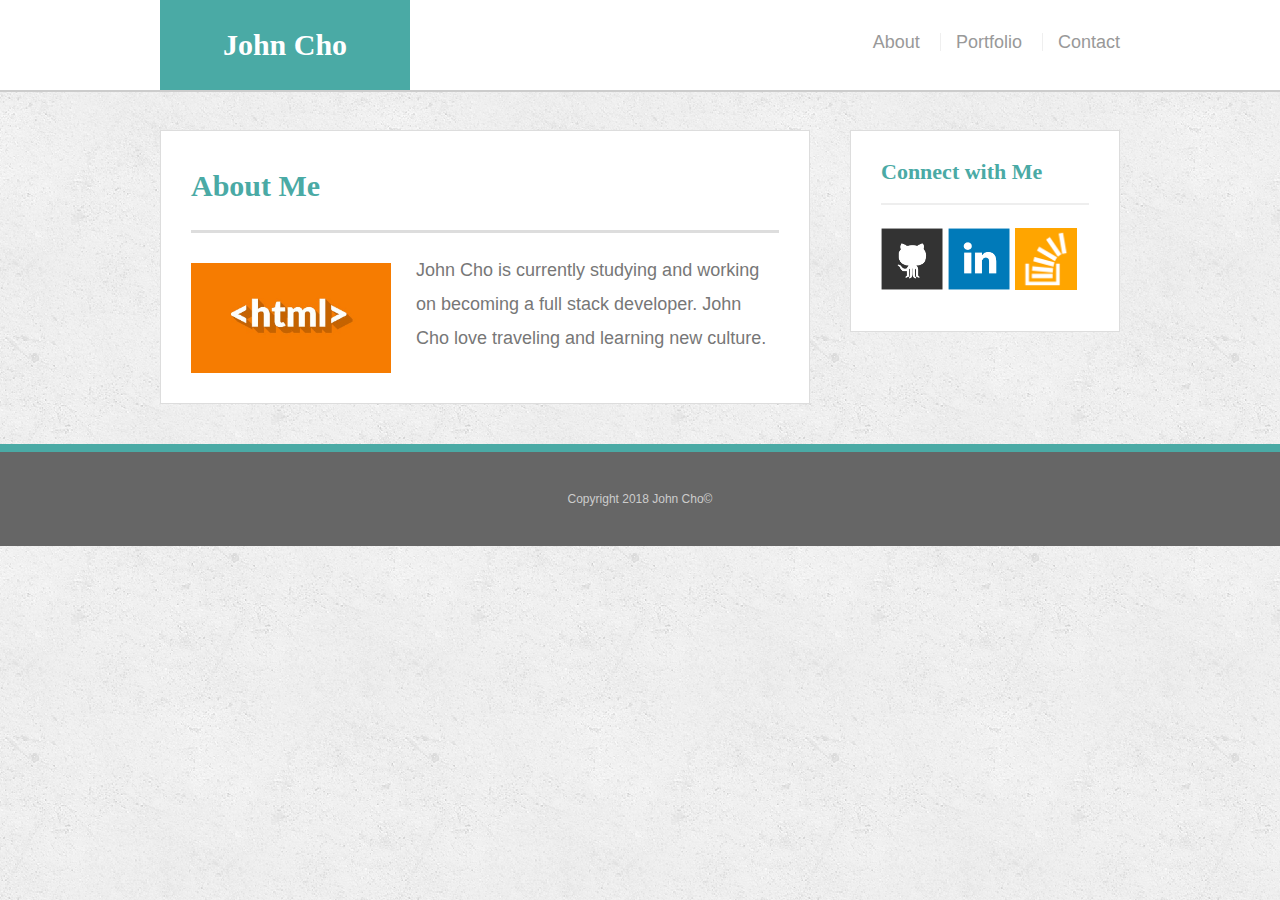
<file: index.html>
<!doctype html>
<html lang="en-us">

<head>
  <meta charset="UTF-8">
  <title>About | John Cho | Responsive Portfolio</title>
  <link rel="stylesheet" type="text/css" href="assets/css/reset.css">
  <link rel="stylesheet" type="text/css" href="assets/css/stylemedia.css">
</head>

<body>

  <header id="masthead">
    <div class="container">
      <a href="index.html" id="logo">John Cho</a>
      <nav>
        <a href="index.html">About</a>
        <a href="portfolio.html">Portfolio</a>
        <a href="contact.html">Contact</a>
      </nav>
    </div>
  </header>

  <div id="main-container" class="container">
    <section class="main-section">
      <h1>About Me</h1>

      <img src="assets/images/html.jpg" class="auth-image" alt="John Cho">

      <p>John Cho is currently studying and working on becoming a full stack developer. John Cho love traveling and learning new culture.</p>
    </section>

    <section class="sidebar">
      <div id="connect">
        <h2>Connect with Me</h2>

        <a href="#"><img src="assets/images/github-128.png" class="social" alt="GitHub" /></a>
        <a href="#"><img src="assets/images/linkedin-128.png" class="social" alt="LinkedIn" /></a>
        <a href="#"><img src="assets/images/stackoverflow-128.png" class="social" alt="Stack Overflow" /></a>
      </div>
    </section>
  </div>

  <footer>
    <div class="container">
      Copyright 2018 John Cho&copy; 
    </div>
  </footer>
</body>

</html>
</file>
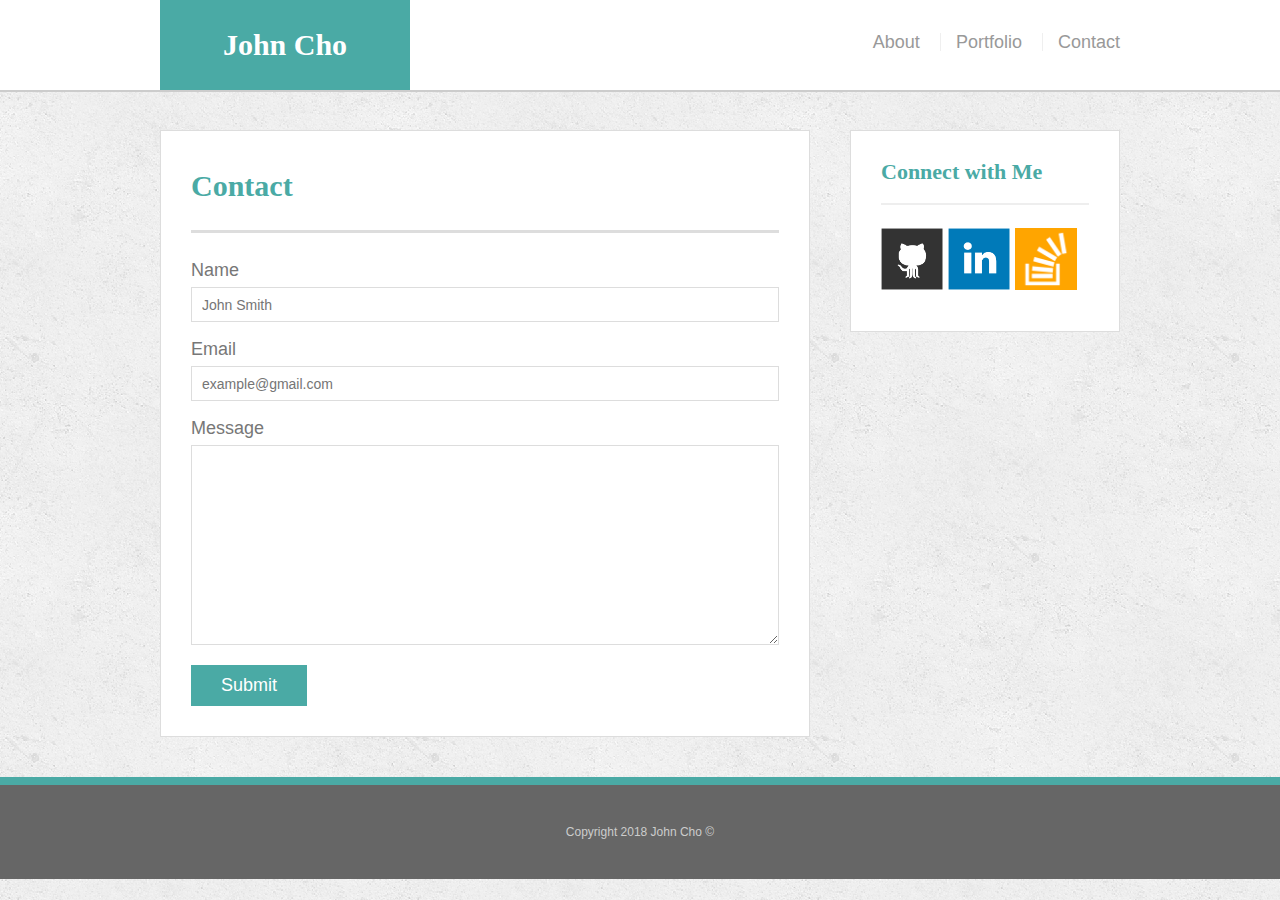
<file: contact.html>
<!doctype html>
<html lang="en-us">

<head>
  <meta charset="UTF-8">
  <title>Contact | John Cho</title>
  <link rel="stylesheet" type="text/css" href="assets/css/reset.css">
  <link rel="stylesheet" type="text/css" href="assets/css/stylemedia.css">
</head>

<body>

  <header id="masthead">
    <div class="container">
      <a href="index.html" id="logo">John Cho</a>
      <nav>
        <a href="index.html">About</a>
        <a href="portfolio.html">Portfolio</a>
        <a href="contact.html">Contact</a>
      </nav>
    </div>
  </header>

  <div id="main-container" class="container">
    <section class="main-section">
      <h1>Contact</h1>

      <form id="contact-form">
        <ul>
          <li>
            <label for="name">Name</label>
            <input type="text" id="name" name="name" placeholder="John Smith" required="required">
          </li>
          <li>
            <label for="email">Email</label>
            <input type="email" id="email" name="email" placeholder="example@gmail.com" required="required">
          </li>
          <li>
            <label for="message">Message</label>
            <textarea id="message" name="message" required="required"></textarea>
          </li>
        </ul>
        <input type="submit">
      </form>

    </section>

    <section class="sidebar">
      <div id="connect">
        <h2>Connect with Me</h2>

        <a href="#"><img src="assets/images/github-128.png" class="social" alt="GitHub" /></a>
        <a href="#"><img src="assets/images/linkedin-128.png" class="social" alt="LinkedIn" /></a>
        <a href="#"><img src="assets/images/stackoverflow-128.png" class="social" alt="Stack Overflow" /></a>
      </div>
    </section>
  </div>

  <footer>
    <div class="container">
      Copyright 2018 John Cho &copy; 
    </div>
  </footer>
</body>

</html>
</file>
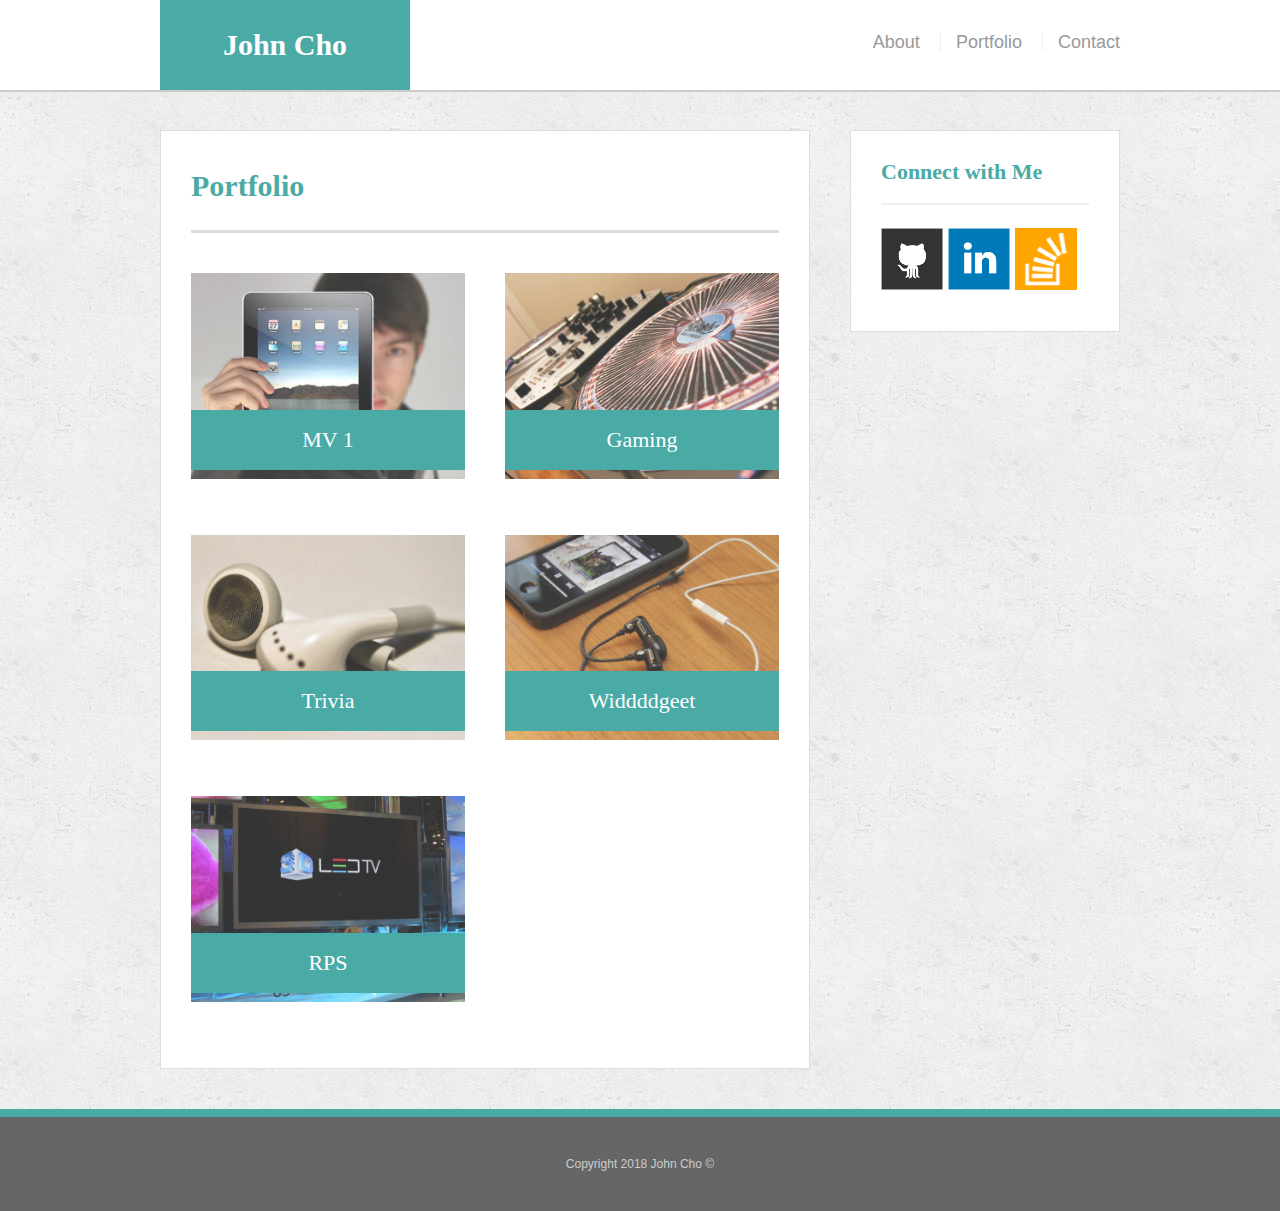
<file: portfolio.html>
<!doctype html>
<html lang="en-us">

<head>
  <meta charset="UTF-8">
  <title>Portfolio | John Cho</title>
  <link rel="stylesheet" type="text/css" href="assets/css/reset.css">
  <link rel="stylesheet" type="text/css" href="assets/css/stylemedia.css">
</head>

<body>

  <header id="masthead">
    <div class="container">
      <a href="index.html" id="logo">John Cho</a>
      <nav>
        <a href="index.html">About</a>
        <a href="portfolio.html">Portfolio</a>
        <a href="contact.html">Contact</a>
      </nav>
    </div>
  </header>

  <div id="main-container" class="container">
    <section class="main-section">
      <h1>Portfolio</h1>

      <div class="work">
        <img src="assets/images/technics-q-c-640-480-1.jpg" alt="hangman">

        <h3>MV 1</h3>
      </div>
      <div class="work">
        <img src="assets/images/technics-q-c-640-480-2.jpg" alt="RPG Game">

        <h3>Gaming</h3>
      </div>
      <div class="work">
        <img src="assets/images/technics-q-c-640-480-5.jpg" alt="Trivia Game">

        <h3>Trivia </h3>
      </div>
      <div class="work">
        <img src="assets/images/technics-q-c-640-480-7.jpg" alt="Rutgers Info Widget">

        <h3>Widdddgeet</h3>
      </div>
      <div class="work">
        <img src="assets/images/technics-q-c-640-480-9.jpg" alt="Rock Paper Scissors">

        <h3>RPS </h3>
      </div>

    </section>

    <section class="sidebar">
      <div id="connect">
        <h2>Connect with Me</h2>

        <a href="#"><img src="assets/images/github-128.png" class="social" alt="GitHub" /></a>
        <a href="#"><img src="assets/images/linkedin-128.png" class="social" alt="LinkedIn" /></a>
        <a href="#"><img src="assets/images/stackoverflow-128.png" class="social" alt="Stack Overflow" /></a>
      </div>
    </section>
  </div>

  <footer>
    <div class="container">
      Copyright 2018 John Cho &copy; 
    </div>
  </footer>
</body>

</html>
</file>
<file: assets/css/stylemedia.css>
body {
  font-family: Arial, "Helvetica Neue", Helvetica, sans-serif;
  font-size: 18px;
  line-height: 34px;
  color: #777;
  background: url("../images/concrete_seamless.png");
}

* {
  box-sizing: border-box;
}

/* general */

.container {
  width: 100%;
  max-width: 960px;
  margin: 0 auto;
  clear: both;
}

h1,
h2,
h3,
p {
  margin-bottom: 20px;
}

p:last-child {
  margin-bottom: 0;
}

h1,
h2,
h3 {
  font-family: Georgia, Times, "Times New Roman", serif;
  font-weight: 700;
  color: #4aaaa5;
}

h1 {
  padding-bottom: 20px;
  font-size: 30px;
  line-height: 49px;
  border-bottom: 3px solid #ddd;
}

h2,
h3 {
  font-size: 22px;
}

/* header */

#masthead {
  position: fixed;
  z-index: 99;
  width: 100%;
  margin: 0 0 30px;
  overflow: auto;
  color: #fff;
  background: #fff;
  border-bottom: 2px solid #ccc;
}

#logo {
  float: left;
  width: 250px;
  height: 90px;
  font-family: Georgia, Times, "Times New Roman", serif;
  font-size: 30px;
  font-weight: 700;
  line-height: 90px;
  color: #fff;
  text-align: center;
  text-decoration: none;
  background: #4aaaa5;
}

nav {
  float: right;
  margin-top: 25px;
}

nav a {
  display: inline-block;
  padding-left: 15px;
  margin-left: 15px;
  line-height: 18px;
  color: #999;
  text-decoration: none;
  border-left: 1px solid #efefef;
}

nav a:first-child {
  border-left: 0 none;
}

/* footer */

footer {
  padding: 30px 0;
  clear: both;
  font-size: 12px;
  color: #fff;
  color: #ccc;
  text-align: center;
  background: #666;
  border-top: 8px solid #4aaaa5;
}

/* sidebar */

.sidebar {
  float: right;
  width: 100%;
  max-width: 270px;
  padding: 30px;
  margin-bottom: 20px;
  background: #fff;
  border: 1px solid #ddd;
}

h3,
.sidebar h2 {
  padding-bottom: 20px;
  margin-bottom: 15px;
  line-height: 22px;
  border-bottom: 2px solid #eee;
}

.social {
  width: 62px;
  height: 62px;
  margin-top: 8px;
  margin-right: 5px;
}

.social:last-child {
  margin-right: 0;
}

/* main */

#main-container {
  padding-top: 130px;
}

.main-section {
  float: left;
  width: 100%;
  max-width: 650px;
  padding: 30px;
  margin: 0 0 40px;
  background: #fff;
  border: 1px solid #ddd;
}

/* portfolio page */

.work {
  position: relative;
  float: left;
  width: 274px;
  margin: 20px 0 25px;
  overflow: auto;
}

.work:nth-child(even) {
  margin-right: 40px;
}

.work img {
  width: 100%;
  border: 0 none;
  opacity: 0.8;
}

.work h3 {
  position: absolute;
  bottom: 20px;
  width: 100%;
  padding: 15px;
  margin-bottom: 0;
  font-weight: 300;
  line-height: 30px;
  color: #fff;
  text-align: center;
  background: #4aaaa5;
  border-bottom: 0;
}

.auth-image {
  float: left;
  width: 200px;
  height: auto;
  margin-top: 10px;
  margin-right: 25px;
}

/* contact page */

#contact-form ul {
  margin-bottom: 20px;
}

#contact-form li {
  margin-bottom: 10px;
}

label,
input[type=text],
input[type=email],
textarea {
  display: block;
  width: 100%;
}

input[type=text],
input[type=email],
textarea {
  height: 35px;
  padding: 0 10px;
  font-size: 14px;
  border: 1px solid #ddd;
}

textarea {
  height: 200px;
}

input[type=submit] {
  padding: 10px 30px;
  font-size: 18px;
  color: #fff;
  cursor: pointer;
  background: #4aaaa5;
  border: 0 none;
}


@media only screen and (max-width : 640px) {

header {
    position: absolute;
	}

#logo {
    width: 100%;
  }
nav {
		display: block;
		position: relative;
        width: 100%;
        text-align: center;
    }
.main-container {
        float: left;
        width: 100%;
        max-width: 650px;
        padding: 30px;
        margin: 0 0 40px;
        background: #fff;
        border: 1px solid #ddd;
      }

.sidebar {
  max-width:inherit;
}

}

@media only screen and (max-width : 768px) {

    header {
            position: absolute;
        }
    
    nav {
            display: block;
            position: relative;
            width: 100%;
            text-align: center;
        }
    .main-container {
            float: left;
            width: 100%;
            max-width: 768px;
            padding: 30px;
            margin: 0 0 40px;
            background: #fff;
            border: 1px solid #ddd;
          }
          .sidebar {
            max-width:inherit;
          }
    
    }
</file>
